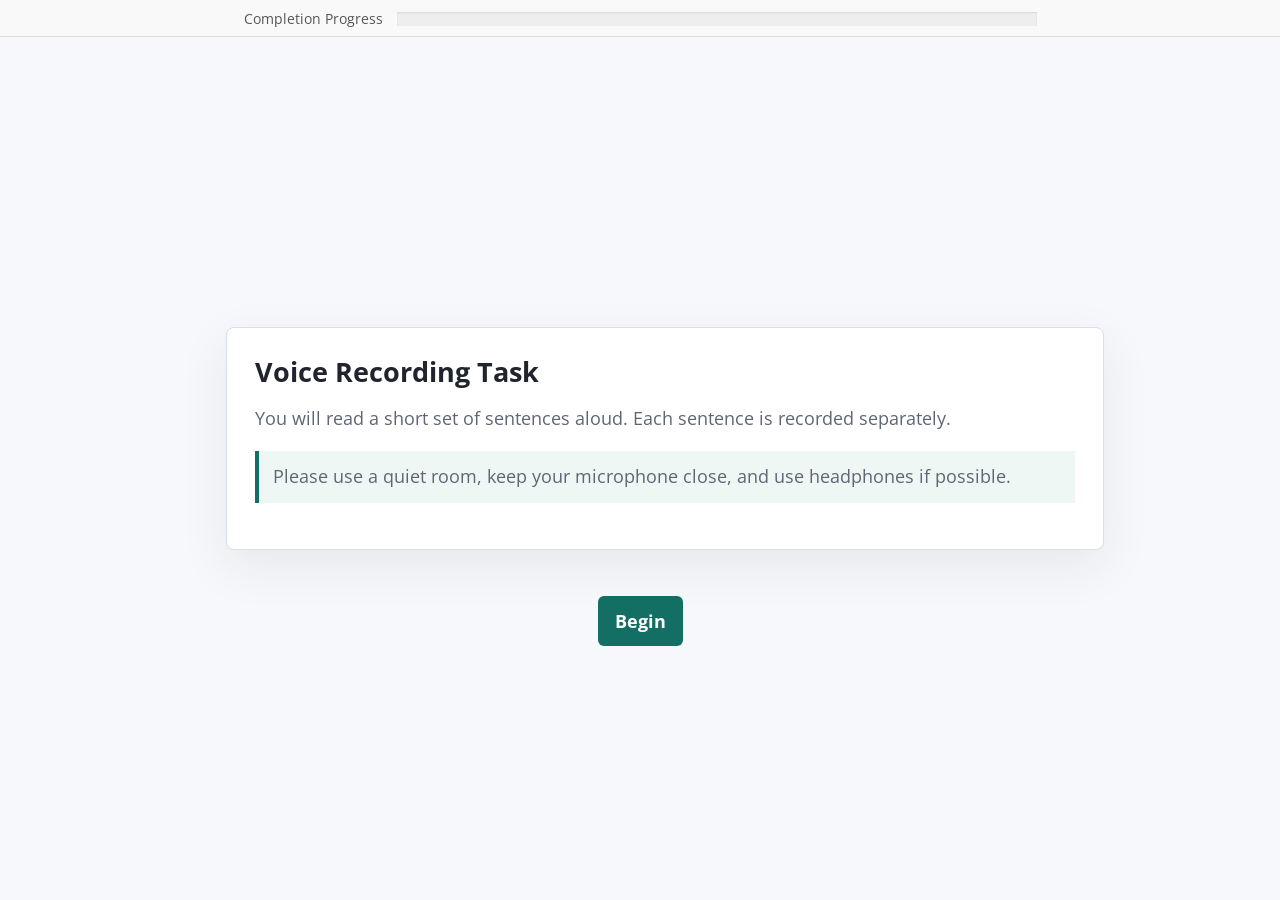
<file: recording_evaluation_interface/stage_1_prolific_recording/index.html>
<!doctype html>
<html lang="en">
  <head>
    <meta charset="utf-8">
    <meta name="viewport" content="width=device-width, initial-scale=1">
    <meta http-equiv="Cache-Control" content="no-cache, no-store, must-revalidate">
    <meta http-equiv="Pragma" content="no-cache">
    <meta http-equiv="Expires" content="0">
    <title>Online Accent Evaluation - Recording Task</title>
    <link rel="stylesheet" href="vendor/jspsych/jspsych.css?v=20260715-1">
    <link rel="stylesheet" href="css/styles.css">
  </head>
  <body>
    <noscript>This experiment requires JavaScript.</noscript>

    <script src="vendor/jspsych/jspsych.js?v=20260715-1"></script>
    <script src="vendor/plugins/plugin-preload.js?v=20260715-1"></script>
    <script src="vendor/plugins/plugin-html-button-response.js?v=20260715-1"></script>
    <script src="vendor/plugins/plugin-html-keyboard-response.js?v=20260715-1"></script>
    <script src="vendor/plugins/plugin-survey-html-form.js?v=20260715-1"></script>
    <script src="js/jszip.min.js?v=20260715-1"></script>
    <script src="js/microphone-check-trial.js?v=20260715-1"></script>
    <script src="js/record-audio-trial.js?v=20260715-1"></script>
    <script src="js/experiment.js?v=20260715-3"></script>
  </body>
</html>
</file>
<file: recording_evaluation_interface/stage_1_prolific_recording/css/styles.css>
:root {
  color-scheme: light;
  --bg: #f7f8fb;
  --panel: #ffffff;
  --text: #20242c;
  --muted: #5e6675;
  --line: #d9dee8;
  --accent: #136f63;
  --accent-dark: #0c5148;
  --danger: #b42318;
  --warning: #8a4b00;
}

html,
body {
  min-height: 100%;
  background: var(--bg);
  color: var(--text);
}

body {
  margin: 0;
  font-family: Inter, ui-sans-serif, system-ui, -apple-system, BlinkMacSystemFont, "Segoe UI", sans-serif;
}

.jspsych-display-element {
  background: var(--bg);
}

.jspsych-content {
  max-width: 880px;
}

.page-panel,
.recording-panel {
  width: min(100%, 820px);
  margin: 32px auto;
  padding: 28px;
  background: var(--panel);
  border: 1px solid var(--line);
  border-radius: 8px;
  box-shadow: 0 16px 50px rgba(26, 34, 50, 0.08);
  text-align: left;
}

.page-panel h1,
.page-panel h2,
.recording-panel h1 {
  margin: 0 0 14px;
  line-height: 1.15;
}

.page-panel p,
.page-panel li,
.recording-panel p {
  color: var(--muted);
  line-height: 1.55;
}

.recording-meta {
  display: flex;
  justify-content: space-between;
  gap: 18px;
  margin-bottom: 20px;
  color: var(--muted);
  font-size: 0.95rem;
}

.utterance-card {
  margin: 20px 0 24px;
  padding: 24px;
  border: 1px solid var(--line);
  border-radius: 8px;
  background: #fbfcfe;
}

.utterance-label {
  margin: 0 0 8px;
  color: var(--muted);
  font-size: 0.9rem;
  text-transform: uppercase;
  letter-spacing: 0.08em;
}

.utterance-text {
  margin: 0;
  color: var(--text);
  font-size: clamp(1.45rem, 2.2vw, 2.25rem);
  line-height: 1.35;
}

.recording-controls {
  display: flex;
  flex-wrap: wrap;
  gap: 10px;
  align-items: center;
  margin-top: 20px;
}

button,
.jspsych-btn {
  min-height: 44px;
  border: 1px solid transparent;
  border-radius: 6px;
  padding: 10px 16px;
  background: var(--accent);
  color: #fff;
  font: inherit;
  font-weight: 700;
  cursor: pointer;
}

button:hover,
.jspsych-btn:hover {
  background: var(--accent-dark);
}

button.secondary {
  background: #fff;
  border-color: var(--line);
  color: var(--text);
}

button.secondary:hover {
  background: #eef2f7;
}

button.danger {
  background: var(--danger);
}

button:disabled,
.jspsych-btn:disabled {
  cursor: not-allowed;
  opacity: 0.45;
}

.recording-status {
  min-height: 28px;
  margin-top: 18px;
  color: var(--muted);
  font-weight: 700;
}

.recording-status.is-recording {
  color: var(--danger);
}

.recording-status.is-warning {
  color: var(--warning);
}

.recording-playback {
  width: 100%;
  margin-top: 18px;
}

.form-grid {
  display: grid;
  grid-template-columns: repeat(2, minmax(0, 1fr));
  gap: 16px;
  margin-top: 18px;
}

.form-grid-three {
  grid-template-columns: repeat(3, minmax(0, 1fr));
}

.form-grid label {
  display: grid;
  gap: 6px;
  color: var(--muted);
  font-weight: 700;
  font-size: 1rem;
  line-height: 1.4;
}

.form-grid input,
.form-grid select {
  min-height: 42px;
  border: 1px solid var(--line);
  border-radius: 6px;
  padding: 8px 10px;
  color: var(--text);
  font-size: 1rem;
  font-family: inherit;
  font-weight: 700;
  line-height: 1.4;
}

.notice {
  padding: 12px 14px;
  border-left: 4px solid var(--accent);
  background: #eef7f4;
  color: var(--text);
}

.pis-document {
  max-height: 58vh;
  margin: 18px 0;
  padding: 18px;
  overflow: auto;
  border: 1px solid var(--line);
  border-radius: 8px;
  background: #fbfcfe;
}

.pis-document h2,
.pis-document h3 {
  margin: 18px 0 8px;
}

.pis-document h2:first-child {
  margin-top: 0;
}

.pis-summary {
  display: grid;
  grid-template-columns: minmax(150px, 220px) 1fr;
  gap: 8px 16px;
  margin: 16px 0;
}

.pis-summary dt {
  font-weight: 700;
  color: var(--text);
}

.pis-summary dd {
  margin: 0;
  color: var(--muted);
  line-height: 1.55;
}

.permission-help {
  margin-top: 14px;
  padding: 12px 14px;
  border-left: 4px solid var(--warning);
  background: #fff7ed;
  color: var(--text);
}

@media (max-width: 720px) {
  .page-panel,
  .recording-panel {
    margin: 16px auto;
    padding: 20px;
  }

  .recording-meta,
  .form-grid {
    display: block;
  }

  .form-grid label + label {
    margin-top: 14px;
  }

  .recording-controls button {
    width: 100%;
  }

  .form-grid-three {
    grid-template-columns: 1fr;
  }

  .pis-summary {
    display: block;
  }

  .pis-summary dd {
    margin: 2px 0 10px;
  }
}
</file>
